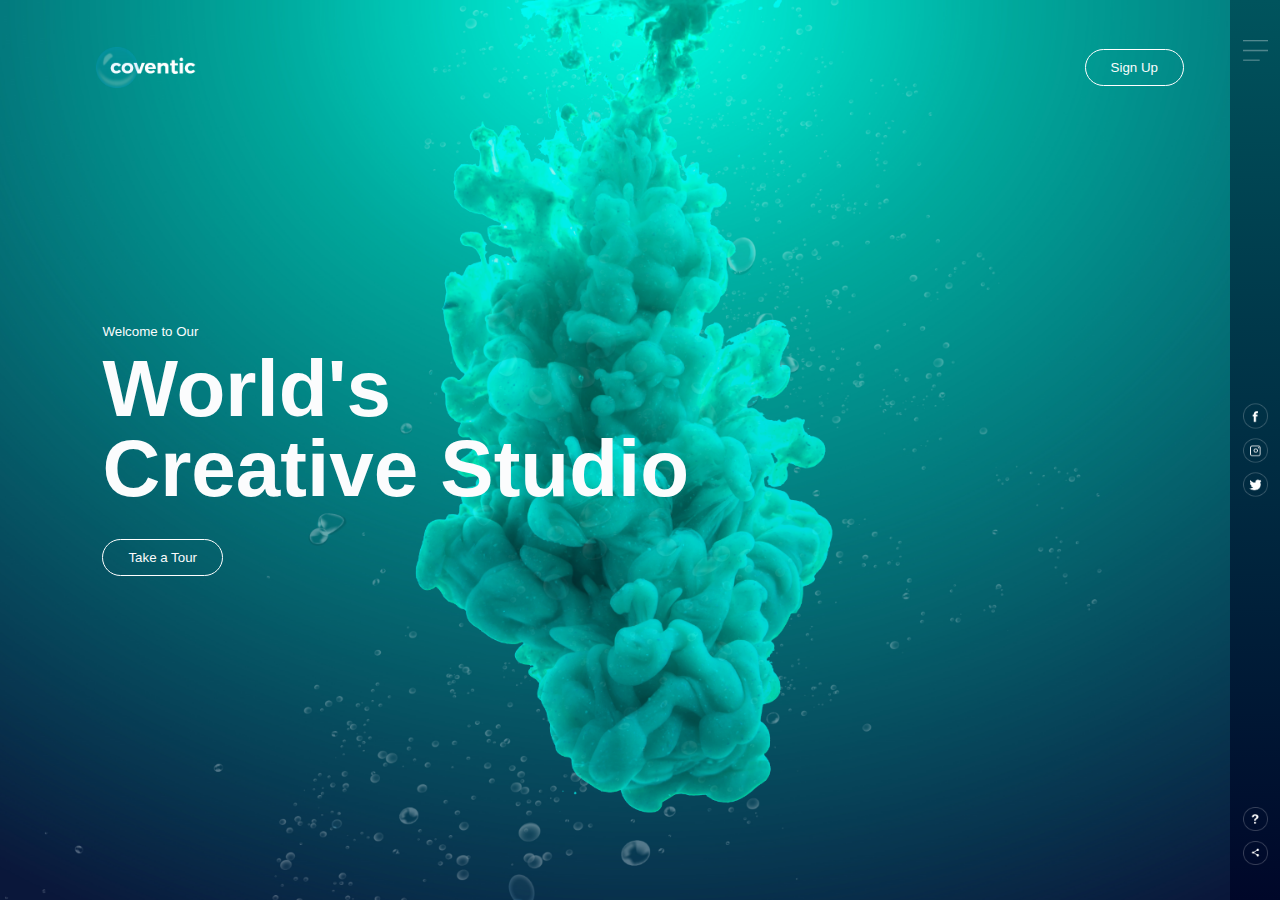
<file: Animated Page/index.html>
<html>
    <head>
        <meta name="viewport" content="width=device-width, initial-scale=1.0">
        <title>Animated Web Page</title>
        <link rel="stylesheet" href="style.css">
    </head>
    <body>
        <div class="hero">
        <div class="navbar">
            <img src="images/logo.png" class="logo"></img>
            <button type="button">Sign Up</button>
        </div>
        <div class="content">
            <small>Welcome to Our</small>
            <h1>World's <br> Creative Studio</h1>
            <button type="button">Take a Tour</button>
        </div>
        <div class="side-bar">
            <img src="images/menu.png" class="menu">
            <div class="social-links">
                <img src="images/fb.png">
                <img src="images/ig.png">
                <img src="images/tw.png">
            </div>
            <div class="useful-links">
                <img src="images/info.png">
                <img src="images/share.png">
            </div>
        </div>
        <div class="bubbles">
            <img src="images/bubble.png">
            <img src="images/bubble.png">
            <img src="images/bubble.png">
            <img src="images/bubble.png">
            <img src="images/bubble.png">
            <img src="images/bubble.png">
            <img src="images/bubble.png">
        </div>
    </div>
    </body>
</html>
</file>
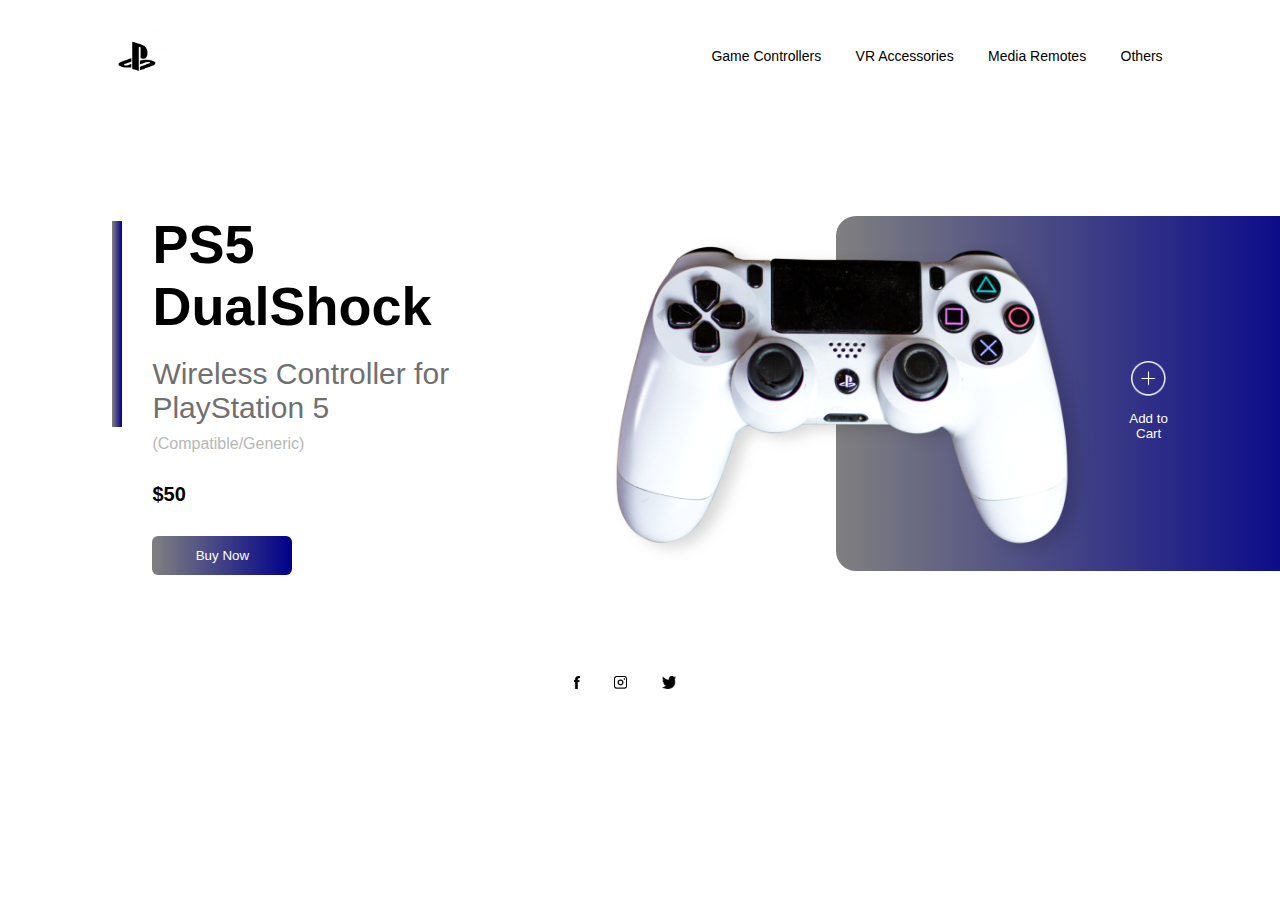
<file: PlayStation Page/index.html>
<html>
    <head>
        <meta name="viewport" content="width=device-width, initial-scale=1.0">
        <title>Gaming WebPage </title>
        <link rel="stylesheet" href="style.css"> 
    </head>
    <body>
         <div class="container">
             <div class="navbar">
                 <img src="images/ps.jpg" class="logo">
                 <nav>
                     <ul>
                         <li><a href="">Game Controllers</a></li>
                         <li><a href="">VR Accessories</a></li>
                         <li><a href="">Media Remotes</a></li>
                         <li><a href="">Others</a></li>
                     </ul>
                 </nav>
                 <img src="images/menu.png" class="menu-icon">
             </div>

             <div class="row">
                <div class="col-1">
                    <h2>PS5 <br>DualShock</h2>
                    <h3>Wireless Controller for PlayStation 5</h3>
                    <p>(Compatible/Generic)</p>
                    <h4>$50</h4>
                    <button class="btn-buy">Buy Now<img src="images/arrow.png"></button>
                </div>
                <div class="col-2">
                    <img src="images/controller.png" class="controller">
                    <div class="color-box"></div>
                    <div class="add-btn">
                        <img src="images/add.png">
                        <p><small>Add to Cart</small></p>
                    </div>
                </div>
             </div>

             <div class="social-links">
                <img src="images/fb.png">
                <img src="images/ig.png">
                <img src="images/tw.png">
            </div>

         </div>
    </body>
</html>
</file>
<file: Animated Page/style.css>
*{
    margin: 0;
    padding: 0;
    font-family: sans-serif;
}

.hero{
    width: 100%;
    height: 100%;
    background-image: url(images/background.png);
    background-size: cover;
    background-position: center;
    position: relative;
    overflow: hidden;
}

.logo{
    width: 100px;
    cursor: pointer;

}

.navbar{
    width: 85%;
    height: 15%;
    margin: auto;
    display: flex;
    align-items: center;
    justify-content: space-between;
}
button{
    color: #fbfcfd;
    padding: 10px 25px;
    background: transparent;
    border:1px solid #fff;
    border-radius: 20px;
    outline: none;
    cursor:pointer;
}

.content{
    color:#fbfcfd;
    position: absolute;
    top:50%;
    left: 8%;
    transform: translateY(-50%);
    z-index: 1;
}

h1{
    font-size: 80px;
    margin: 10px 0 30px;
    line-height: 80px;
}

.side-bar{
    width: 50px;
    height: 100vh;
    background: linear-gradient(#00545d,#000729);
    position: absolute;
    right: 0;
    top: 0;
}
.menu{
    display: block;
    width: 25px;
    margin:40px auto 0;
    cursor: pointer; 
}

.social-links img,.useful-links img{
    width: 25px;
    margin: 5px auto;
    cursor: pointer;
}
.social-links{
    width: 50px;
    text-align: center;
    position: absolute;
    top:50%;
    transform:translateY(-50%);
}
.useful-links{
    width: 50px;
    text-align: center;
    position: absolute;
    bottom: 30px;
}

.bubbles img{
    width: 50px;
    animation: bubble 7s linear infinite;
}
.bubbles{
    width: 100%;
    display: flex;
    align-items: center;
    justify-content: space-around;
    position: absolute;
    bottom :-70px;

}

@keyframes bubble {
    0%{
        transform:translateY(0);
        opacity: 0;
    }
    50%{
        opacity: 1;
    }
    70%{
        opacity: 0;
    }
    100%{
        transform:translateY(-80vh);
        opacity: 0;
    }
}

.bubbles img:nth-child(1){
animation-delay: 2s;
}
.bubbles img:nth-child(2){
animation-delay: 1s;
width: 28px;
}
.bubbles img:nth-child(3){
animation-delay: 3s;
width: 30px;
}
.bubbles img:nth-child(4){
animation-delay: 4.5s;
width: 18px;
}
.bubbles img:nth-child(5){
animation-delay: 6s;
}
.bubbles img:nth-child(6){
animation-delay: 3s;
width: 25px;
}
.bubbles img:nth-child(7){
animation-delay: 7s;
width: 20px;
}

@media screen and (max-width:600px) {
    h1{
        font-size: 36px;
        line-height: 50px;
    }
    .side-bar{
        width: 100%;
        height: 50px;
        top: auto;
        bottom: 0;
        display: flex;
        align-items: center;
        justify-content: space-between;
        padding: 0 10px;
        box-sizing: border-box;
    }

    .social-links{
        width: auto;
        position: unset;
        transform:none;
    }
    .useful-links{
        width: auto;
        position: unset;
    }
    .menu{
        width: 18px;
        margin: 0;
    }
    .hero{
        background-image:linear-gradient(#000e2e,#004f5a);
    }

}
</file>
<file: PlayStation Page/style.css>
*{
    margin: 0;
    padding: 0;
    font-family: sans-serif;
}

.container {
    width: 100%;
    min-height: 100vh;
    padding-left: 8%;
    padding-right: 8%;
    box-sizing: border-box;
    overflow: hidden;
}

.navbar{
    width:100%;
    display: flex;
    align-items: center;
}

.logo{
    width: 70px;
    cursor: pointer;
    margin: 30px 0;
}

.menu-icon{
    width: 25px;
    cursor: pointer;
    display: none;
}

nav{
    flex: 1;
    text-align: right;
}

nav ul li {
list-style-type:none;
display: inline-block;
margin-right: 50px 20px;
padding: 15px;
}

nav ul li a {
    text-decoration: none;
    color: #000;
    font-size: 14px;
}

nav ul li a:hover{
    color: darkblue;
}

.row{
    display: flex;
    justify-content: space-between;
    align-items: center;
    margin: 100px 0;
}

.col-1{
    flex-basis: 40%;
    position: relative;
    margin-left: 50px;
}

.col-1 h2{
font-size: 54px;
}

.col-1 h3{
font-size: 30px;
color: #707070;
font-weight: 100;
margin: 20px 0 10px;
}    

.col-1 p{
font-size: 16px;
color: #b7b7b7;
font-weight: 100;
}
   
.col-1 h4{
margin: 30px 0;
font-size: 20px;
}  

/* .btn-buy{
    color: white;
    background-color: #ff5ea2;
    height: 30px;
    width: 70px;
    border-radius:10px;
}

.btn-buy:hover{
    border-radius:50px;
} */

button{
    width: 140px;
    border: 0;
    padding: 12px 10px;
    outline: 0;
    color: #fff;
    background:linear-gradient(to right,grey,darkblue);
    border-radius: 6px;
    cursor: pointer;
    transition: width 0.5s;
}

button img{
    width: 30px;
    display: none;
}

button:hover img{
display: block;
}

button:hover{
   width: 160px;
   display: flex;
   align-items: center;
   justify-content: space-between;
}

.col-1 p::after{
    content:'';
    width: 10px;
    height: 57%;
    background:linear-gradient(to right,grey,darkblue);
    position: absolute;
   left: -40px;
    top:8px 
}

.col-2{
    position: relative;
    flex-basis: 60%;
    display: flex;
    align-items: center;
}

.col-2 .controller{
width: 90%;
}

.color-box{
    position:absolute;
    right: 0;
    top:0;
    background:linear-gradient(to right,grey,darkblue);
    border-radius: 20px 0 0 20px;
    height: 100%;
    width: 80%;
    z-index: -1 ;
    transform: translateX(150px);
}

.add-btn img{
    width: 35px;
    margin: 15px;
}

.add-btn{
text-align: center;
color: #fff;
cursor: pointer;
}

.social-links img{
    height: 13px;
    margin-top: -140px;
    padding-bottom: -180px;
    margin-right: 30;
    cursor: pointer;
}

.social-links{
    text-align: center;
  
}

@media only screen and (max-width:700px) {
    nav ul {
        width: 100%;
        background:linear-gradient(to right,grey,darkblue);
        position: absolute;
        top: 75px;
        right: 0;
        z-index: 2;
    }

    nav ul li{
        display: block;
        margin-top: 10px;
        margin-bottom: 10px;
    }

    nav ul li a {
        color: #fff;
    }

    
.menu-icon{
    display: block;
}

}
</file>
